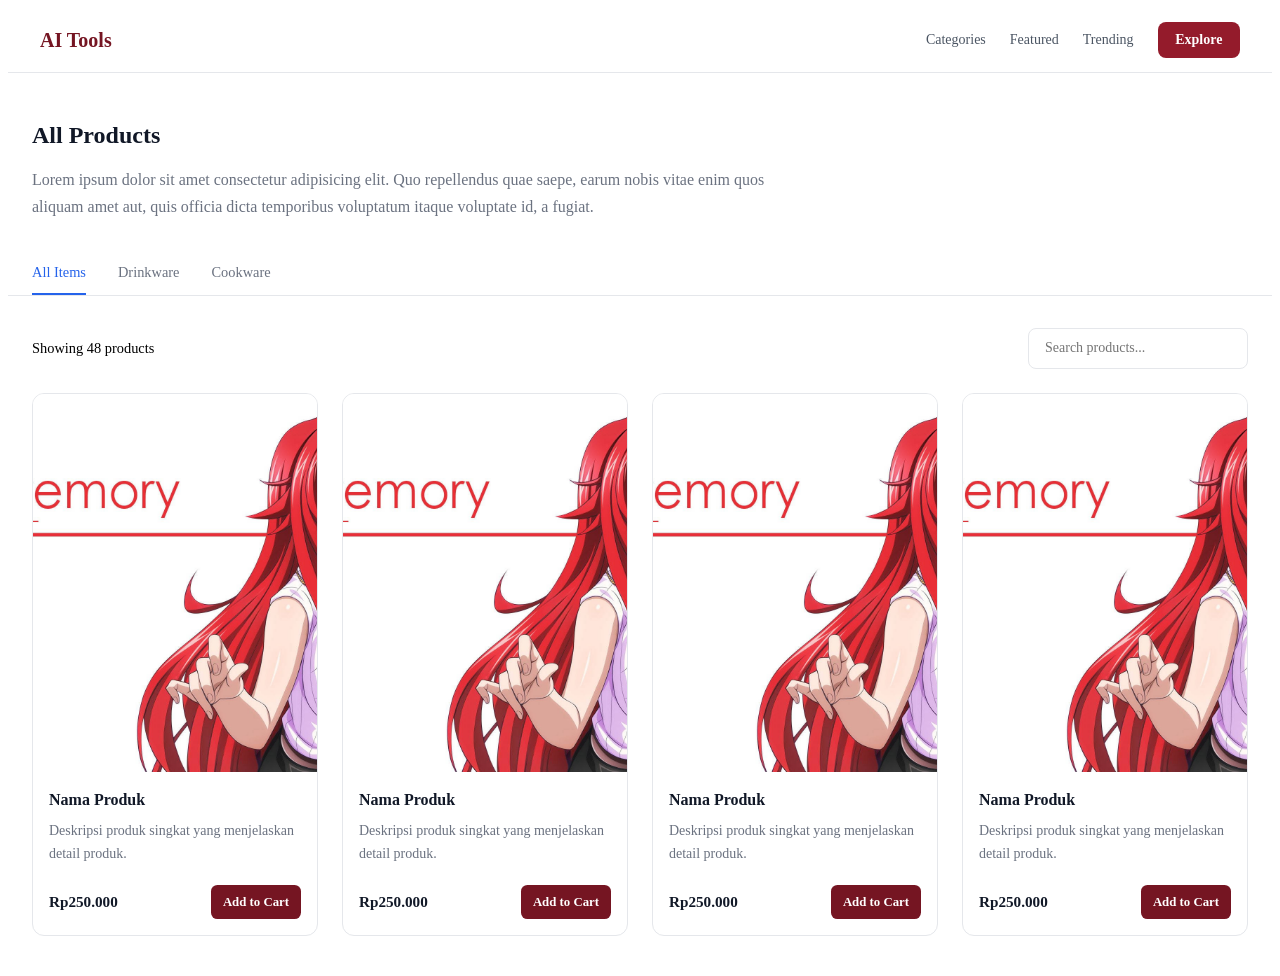
<file: TUGAS1(HTMLCSS)/index.html>
<!DOCTYPE html>
<html lang="en">

<head>
    <meta charset="UTF-8">
    <meta name="viewport" content="width=device-width, initial-scale=1.0">
    <title>Tugas 1</title>
    <link rel="stylesheet" href="/TUGAS1(HTMLCSS)/style.css">
</head>

<body>

    <!-- NAVBAR -->
    <nav class="navbar">
        <div class="navbar-container">
            <!-- Logo -->
            <a href="#" class="navbar-logo">
                AI Tools
            </a>

            <!-- Navigation -->
            <div class="navbar-navigation">
                <ul class="navbar-menu">
                    <li>
                        <a href="#categories" class="navbar-link">
                            Categories
                        </a>
                    </li>
                    <li>
                        <a href="#featured" class="navbar-link">
                            Featured
                        </a>
                    </li>
                    <li>
                        <a href="#trending" class="navbar-link">
                            Trending
                        </a>
                    </li>
                </ul>

                <a href="#trending" class="btn-primary"> Explore </a>
            </div>
        </div>
    </nav>

    <section class="product-container">
        <h2>All Products</h2>
        <h3>Lorem ipsum dolor sit amet consectetur adipisicing elit. Quo repellendus quae saepe, earum nobis vitae enim
            quos aliquam amet aut, quis officia dicta temporibus voluptatum itaque voluptate id, a fugiat.</h3>
    </section>

    <section class="selector-container">
        <div>
            <ul>
                <li>All Items</li>
                <li>Drinkware</li>
                <li>Cookware</li>
            </ul>
        </div>
    </section>

    <section class="catalog-container">
        <!-- Header katalog -->
        <div class="catalog-header">
            <div class="catalog-count">Showing 48 products</div>

            <div class="catalog-search">
                <input type="search" placeholder="Search products..." aria-label="Search products">
            </div>
        </div>

        <!-- Grid produk -->
        <div class="grid-container">

            <!-- Product Card -->
            <article class="product-card">
                <div class="product-image">
                    <img src="/TUGAS2(HTMLTAILWIND)/RiasG.jpg" alt="Nama produk">
                </div>

                <div class="product-content">
                    <h2 class="product-name">Nama Produk</h2>

                    <p class="product-description">
                        Deskripsi produk singkat yang menjelaskan detail produk.
                    </p>

                    <div class="product-footer">
                        <span class="product-price">Rp250.000</span>
                        <button class="btn-add-cart" type="button">
                            Add to Cart
                        </button>
                    </div>
                </div>
            </article>
            <article class="product-card">
                <div class="product-image">
                    <img src="/TUGAS2(HTMLTAILWIND)/RiasG.jpg" alt="Nama produk">
                </div>

                <div class="product-content">
                    <h2 class="product-name">Nama Produk</h2>

                    <p class="product-description">
                        Deskripsi produk singkat yang menjelaskan detail produk.
                    </p>

                    <div class="product-footer">
                        <span class="product-price">Rp250.000</span>
                        <button class="btn-add-cart" type="button">
                            Add to Cart
                        </button>
                    </div>
                </div>
            </article>
            <article class="product-card">
                <div class="product-image">
                    <img src="/TUGAS2(HTMLTAILWIND)/RiasG.jpg" alt="Nama produk">
                </div>

                <div class="product-content">
                    <h2 class="product-name">Nama Produk</h2>

                    <p class="product-description">
                        Deskripsi produk singkat yang menjelaskan detail produk.
                    </p>

                    <div class="product-footer">
                        <span class="product-price">Rp250.000</span>
                        <button class="btn-add-cart" type="button">
                            Add to Cart
                        </button>
                    </div>
                </div>
            </article>
            <article class="product-card">
                <div class="product-image">
                    <img src="/TUGAS2(HTMLTAILWIND)/RiasG.jpg" alt="Nama produk">
                </div>

                <div class="product-content">
                    <h2 class="product-name">Nama Produk</h2>

                    <p class="product-description">
                        Deskripsi produk singkat yang menjelaskan detail produk.
                    </p>

                    <div class="product-footer">
                        <span class="product-price">Rp250.000</span>
                        <button class="btn-add-cart" type="button">
                            Add to Cart
                        </button>
                    </div>
                </div>
            </article>
        </div>
    </section>
</body>

</html>
</file>
<file: TUGAS1(HTMLCSS)/style.css>
/* =NAVBAR= */
.navbar {
    position: sticky;
    top: 0;
    z-index: 50;
    border-bottom: 1px solid #e5e7eb;
    background-color: #ffffff;
}

.navbar-container {
    display: flex;
    align-items: center;
    justify-content: space-between;
    gap: 1rem;
    width: 100%;
    max-width: 80rem;
    min-height: 4rem;
    margin: 0 auto;
    padding: 0 1rem;
    box-sizing: border-box;
}

/* Logo */
.navbar-logo {
    flex-shrink: 0;
    font-size: 1.25rem;
    font-weight: 700;
    color: var(--brand-700, #751522);
    text-decoration: none;
}

/* Navigation */
.navbar-navigation {
    display: flex;
    align-items: center;
    gap: 1rem;
}

.navbar-menu {
    display: none;
    align-items: center;
    gap: 1.5rem;
    margin: 0;
    padding: 0;
    list-style: none;
    font-size: 0.875rem;
    font-weight: 500;
}

.navbar-link {
    color: inherit;
    text-decoration: none;
    transition: color 0.2s ease;
}


.btn-primary {
    display: inline-block;
    padding: 0.65rem 1.1rem;
    border-radius: 0.5rem;
    background-color: #941b2b;
    color: #ffffff;
    font-size: 0.875rem;
    font-weight: 600;
    text-decoration: none;
    transition: background-color 0.2s ease;
}

.btn-primary:hover {
    background-color: #751522;
}

.navbar-link {
    color: #4b5563;
    font-size: 0.875rem;
    text-decoration: none;
    transition: color 0.2s ease;
}

.navbar-link:hover {
    color: var(--brand-600, #751522);
}


/* Responsive */
@media (min-width: 640px) {
    .navbar-container {
        padding: 0 1.5rem;
    }

    .navbar-navigation {
        gap: 1.5rem;
    }

    .navbar-menu {
        display: flex;
    }
}

@media (min-width: 1024px) {
    .navbar-container {
        padding: 0 2rem;
    }
}

/* =PRODUCT INTRODUCTION= */

.product-container {
    width: 100%;
    max-width: 80rem;
    margin: 0 auto;
    padding: 3rem 1.5rem 2rem;
    box-sizing: border-box;
}

.product-container h2 {
    margin: 0 0 1rem;
    color: #111827;
    font-size: 1.5rem;
    font-weight: 700;
    line-height: 1.2;
}

.product-container h3 {
    max-width: 48rem;
    margin: 0;
    color: #6b7280;
    font-size: 1rem;
    font-weight: 400;
    line-height: 1.7;
}

/* =CATEGORY SELECTOR= */

.selector-container {
    width: 100%;
    max-width: 80rem;
    margin: 0 auto;
    padding: 0 1.5rem;
    box-sizing: border-box;
    border-bottom: 1px solid #e5e7eb;
}

.selector-container ul {
    display: flex;
    align-items: center;
    flex-wrap: wrap;
    gap: 2rem;
    margin: 0;
    padding: 0;
    list-style: none;
}

.selector-container li {
    padding: 0.75rem 0;
    border-bottom: 2px solid transparent;
    color: #6b7280;
    font-size: 0.9rem;
    font-weight: 500;
    cursor: pointer;
    transition: color 0.2s ease, border-color 0.2s ease;
}

.selector-container li:first-child {
    color: #2563eb;
    border-bottom-color: #2563eb;
}

.selector-container li:hover {
    color: #2563eb;
}

/* =RESPONSIVE INTRO & CATEGORY= */

@media (max-width: 768px) {
    .product-container {
        padding: 2rem 1rem 1.5rem;
    }

    .product-container h2 {
        font-size: 1.75rem;
    }

    .selector-container {
        padding: 0 1rem;
    }

    .selector-container ul {
        gap: 1.25rem;
    }
}

/* =CATALOG CONTAINER= */

.catalog-container {
    width: 100%;
    max-width: 80rem;
    margin: 0 auto;
    padding: 2rem 1.5rem;
    box-sizing: border-box;
}

/* =CATALOG HEADER= */

.catalog-header {
    display: flex;
    align-items: center;
    justify-content: space-between;
    gap: 1rem;
    margin-bottom: 1.5rem;
}

.catalog-count {
    color: #000000;
    font-size: 0.9rem;
    font-weight: 500;
}

.catalog-search input {
    width: 100%;
    min-width: 220px;
    padding: 0.7rem 1rem;
    border: 1px solid #e5e7eb;
    border-radius: 0.5rem;
    outline: none;
    font: inherit;
    font-size: 0.875rem;
    box-sizing: border-box;
    transition: border-color 0.2s ease,
        box-shadow 0.2s ease;
}

.catalog-search input:focus {
    border-color: #941b2b;
    box-shadow: 0 0 0 3px rgb(37 99 235 / 10%);
}

/* =PRODUCT GRID= */

.grid-container {
    display: grid;
    grid-template-columns: repeat(4, minmax(0, 1fr));
    gap: 1.5rem;
}

/* =PRODUCT CARD= */

.product-card {
    min-width: 0;
    overflow: hidden;
    background-color: #ffffff;
    border: 1px solid #e5e7eb;
    border-radius: 0.75rem;
    transition: transform 0.2s ease,
        box-shadow 0.2s ease;
}

.product-card:hover {
    transform: translateY(-4px);
    box-shadow: 0 8px 24px rgb(0 0 0 / 8%);
}

/* =PRODUCT IMAGE= */

.product-image {
    width: 100%;
    aspect-ratio: 3 / 4;
    overflow: hidden;
    background-color: #f3f4f6;
}

.product-image img {
    display: block;
    width: 100%;
    height: 100%;
    object-fit: cover;
    object-position: center;
    transition: transform 0.3s ease;
}

.product-card:hover .product-image img {
    transform: scale(1.04);
}

/* =PRODUCT CONTENT= */

.product-content {
    display: flex;
    flex-direction: column;
    padding: 1rem;
}

.product-name {
    margin: 0 0 0.5rem;
    color: #111827;
    font-size: 1rem;
    font-weight: 600;
    line-height: 1.5;
}

.product-description {
    margin: 0 0 1.25rem;
    color: #6b7280;
    font-size: 0.875rem;
    line-height: 1.6;
}

/* =PRICE & ADD TO CART= */

.product-footer {
    display: flex;
    align-items: center;
    justify-content: space-between;
    gap: 0.5rem;
    margin-top: auto;
}

.product-price {
    color: #111827;
    font-size: 0.95rem;
    font-weight: 700;
    white-space: nowrap;
}

.btn-add-cart {
    padding: 0.6rem 0.75rem;
    border: none;
    border-radius: 0.4rem;
    background-color: #751522;
    color: #ffffff;
    font: inherit;
    font-size: 0.8rem;
    font-weight: 600;
    white-space: nowrap;
    cursor: pointer;
    transition: background-color 0.2s ease;
}

.btn-add-cart:hover {
    background-color: #941b2b;
}

/* =RESPONSIVE= */

/* Tablet */
@media (max-width: 1024px) {
    .grid-container {
        grid-template-columns: repeat(3, minmax(0, 1fr));
        gap: 1.25rem;
    }
}

/* Tablet kecil */
@media (max-width: 768px) {
    .grid-container {
        grid-template-columns: repeat(2, minmax(0, 1fr));
        gap: 1rem;
    }

    .catalog-container {
        padding: 1.5rem 1rem;
    }
}

/* Mobile */
@media (max-width: 480px) {
    .catalog-header {
        align-items: stretch;
        flex-direction: column;
    }

    .catalog-search input {
        min-width: 0;
    }

    .grid-container {
        grid-template-columns: repeat(2, minmax(0, 1fr));
        gap: 0.75rem;
    }

    .product-content {
        padding: 0.75rem;
    }

    .product-name {
        font-size: 0.875rem;
    }

    .product-description {
        font-size: 0.8rem;
    }

    .product-footer {
        align-items: flex-start;
        flex-direction: column;
    }

    .btn-add-cart {
        width: 100%;
    }
}
</file>
